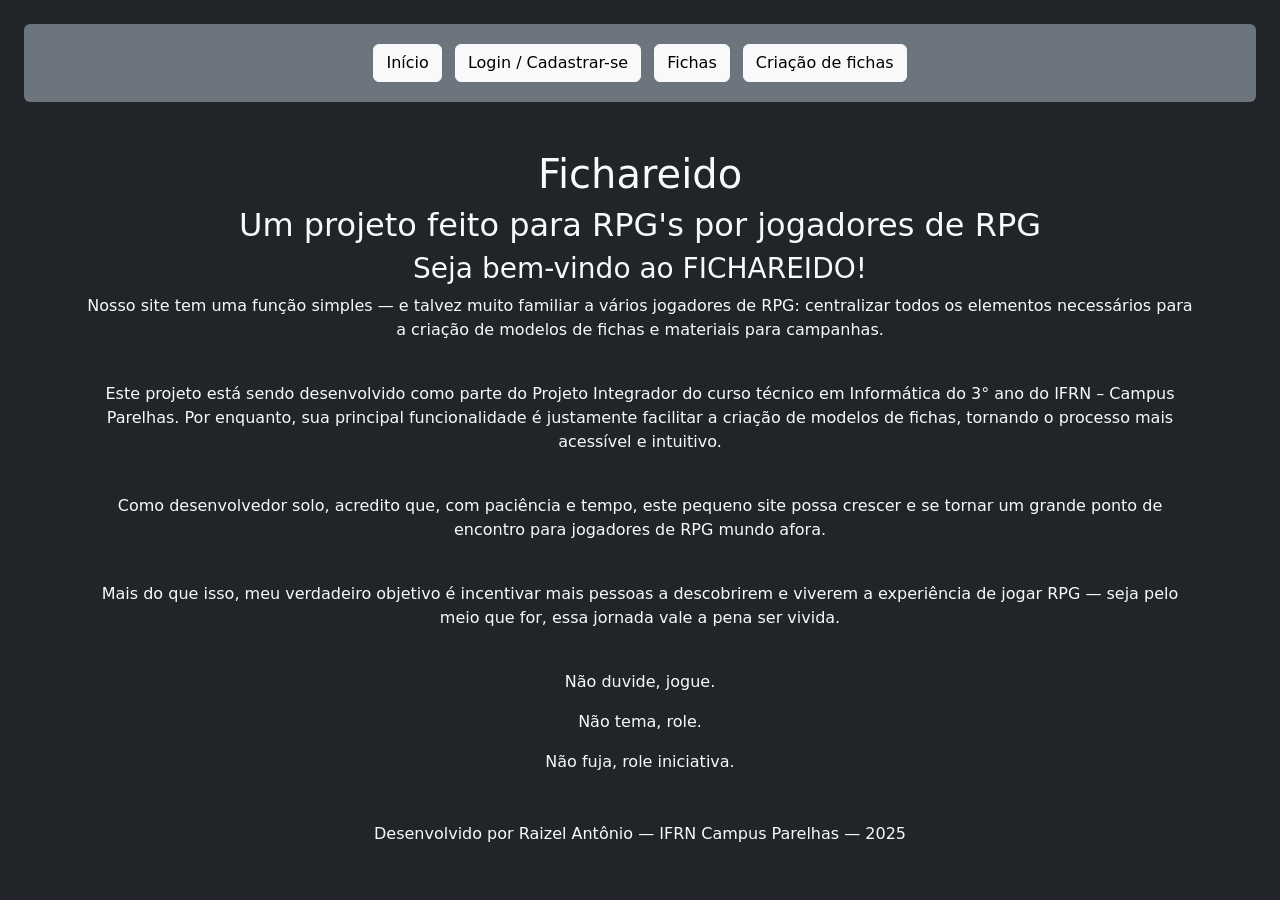
<file: frontend/Index.html>
<!doctype html>
<html lang="pt-br">
  <head>
    <meta charset="UTF-8" />
    <meta name="viewport" content="width=device-width, initial-scale=1.0" />
    <title>Fichareido - Login</title>
    <link
      href="https://cdn.jsdelivr.net/npm/bootstrap@5.3.2/dist/css/bootstrap.min.css"
      rel="stylesheet"
    />
  </head>

  <body class="bg-dark text-light text-center p-4">
    <section id="Cabecalho_Index">
      <header id="Botoes_Cabecalho" class="bg-secondary p-3 rounded">
        <a href="Index.html" class="btn btn-light m-1">Início</a>
        <a href="Paginas/Login.html" class="btn btn-light m-1"
          >Login / Cadastrar-se</a
        >
        <a href="Paginas/Fichas.html" class="btn btn-light m-1">Fichas</a>
        <a href="Paginas/Criacao.html" class="btn btn-light m-1"
          >Criação de fichas</a
        >
      </header>
    </section>

    <main class="container mt-5">
      <header>
        <h1 id="titulo-principal" class="">Fichareido</h1>
      </header>

      <section>
        <aside>
          <!-- Conjunto de adereços para o Lado esquerdo da página, penso em algo com imagens ilustrativas pelos lados e um trecho principal ao meio-->
        </aside>
        <aside><!-- Conjunto de adereços para o lado direito--></aside>
      </section>

      <section>
        <!-- Seção de texto principal, explicação do projeto, situação atual e afins-->
        <h2>Um projeto feito para RPG's por jogadores de RPG</h2>
        <h3>Seja bem-vindo ao FICHAREIDO!</h3>

        <p>
          Nosso site tem uma função simples — e talvez muito familiar a vários
          jogadores de RPG: centralizar todos os elementos necessários para a
          criação de modelos de fichas e materiais para campanhas.
        </p>
        <br />

        <p>
          Este projeto está sendo desenvolvido como parte do Projeto Integrador
          do curso técnico em Informática do 3° ano do IFRN – Campus Parelhas.
          Por enquanto, sua principal funcionalidade é justamente facilitar a
          criação de modelos de fichas, tornando o processo mais acessível e
          intuitivo.
        </p>
        <br />

        <p>
          Como desenvolvedor solo, acredito que, com paciência e tempo, este
          pequeno site possa crescer e se tornar um grande ponto de encontro
          para jogadores de RPG mundo afora.
        </p>
        <br />

        <p>
          Mais do que isso, meu verdadeiro objetivo é incentivar mais pessoas a
          descobrirem e viverem a experiência de jogar RPG — seja pelo meio que
          for, essa jornada vale a pena ser vivida.
        </p>
        <br />

        <p>Não duvide, jogue.</p>
        <p>Não tema, role.</p>
        <p>Não fuja, role iniciativa.</p>
      </section>

      <footer class="mt-5">
        <!-- Informções a mais e complementares-->
        <p>Desenvolvido por Raizel Antônio — IFRN Campus Parelhas — 2025</p>
      </footer>
    </main>
    <script src="JS/main.js"></script>
  </body>
</html>
</file>
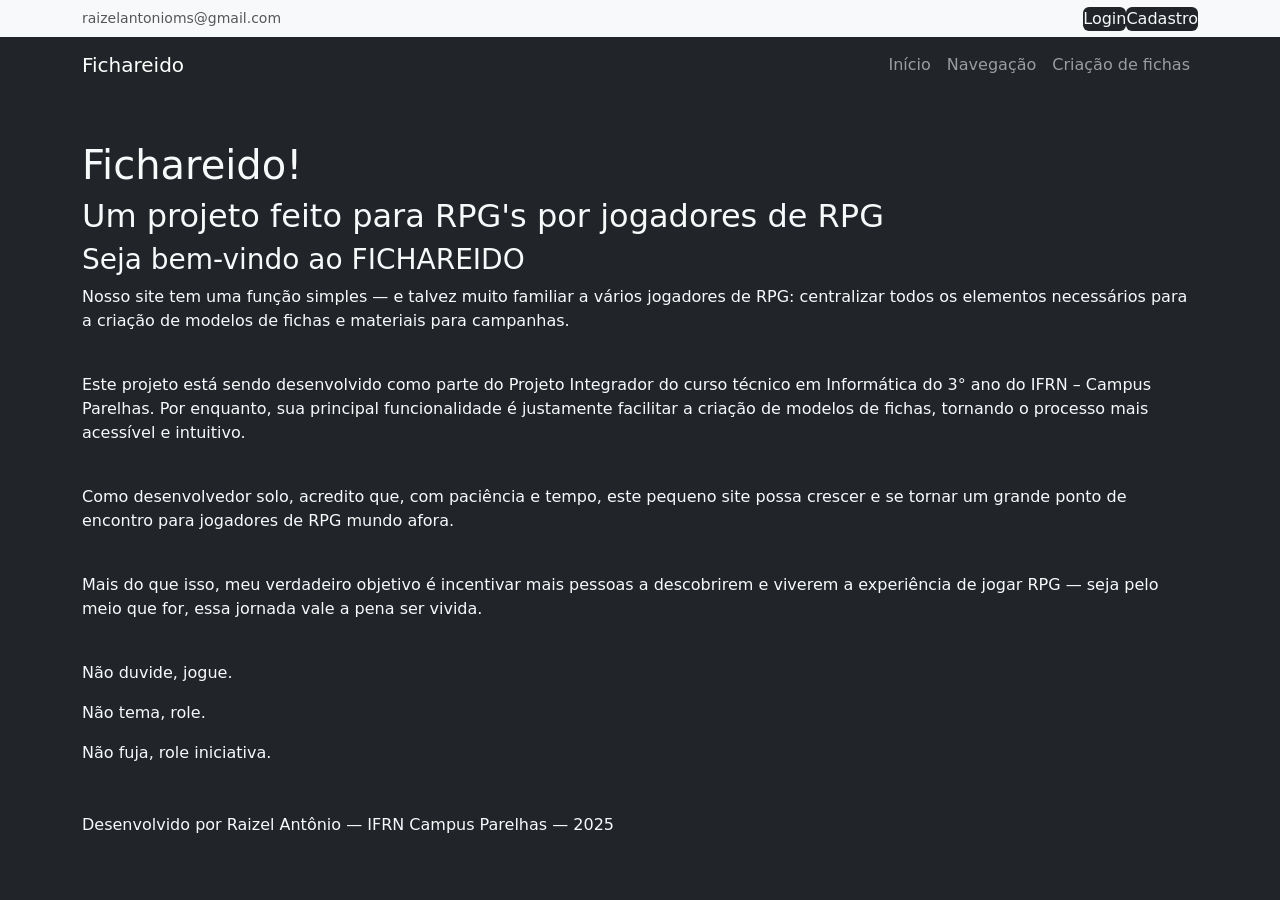
<file: Repaginação/Testes.html>
<!doctype html>
<html lang="en">
  <head>
    <meta charset="UTF-8" />
    <meta name="viewport" content="width=device-width, initial-scale=1.0" />
    <title>Document</title>
    <link
      href="https://cdn.jsdelivr.net/npm/bootstrap@5.3.2/dist/css/bootstrap.min.css"
      rel="stylesheet"
    />
  </head>
  <body class="bg-dark text-light">
    <header class="sticky-top">
      <div class="navbar navbar-light bg-light py-0">
        <div class="container d-flex justify-content-between">
          <span class="navbar-text small">raizelantonioms@gmail.com</span>
          <div class="d-flex">
            <a href="#" class="bg-dark rounded nav-link">Login </a>
            <a href="#" class="bg-dark rounded nav-link">Cadastro</a>
          </div>
        </div>
      </div>

      <nav class="navbar navbar-expand-lg navbar-dark bg-dark">
        <div class="container">
          <a class="navbar-brand" href="#">Fichareido</a>
          <button
            class="navbar-toggler"
            type="button"
            data-bs-toggle="collapse"
            data-bs-target="#navbarMain"
          >
            <span class="navbar-toggler-icon"></span>
          </button>
          <div class="collapse navbar-collapse" id="navbarMain">
            <ul class="navbar-nav ms-auto">
              <li class="nav-item"><a class="nav-link" href="#">Início</a></li>
              <li class="nav-item">
                <a class="nav-link" href="#">Navegação</a>
              </li>
              <li class="nav-item">
                <a class="nav-link" href="#">Criação de fichas</a>
              </li>
            </ul>
          </div>
        </div>
      </nav>
    </header>

    <main class="container mt-5">
      <header>
        <h1 id="titulo-principal" class="">Fichareido!</h1>
      </header>

      <section>
        <aside>
          <!-- Conjunto de adereços para o Lado esquerdo da página, penso em algo com imagens ilustrativas pelos lados e um trecho principal ao meio-->
        </aside>
        <aside><!-- Conjunto de adereços para o lado direito--></aside>
      </section>

      <section>
        <!-- Seção de texto principal, explicação do projeto, situação atual e afins-->
        <h2>Um projeto feito para RPG's por jogadores de RPG</h2>
        <h3>Seja bem-vindo ao FICHAREIDO</h3>

        <p>
          Nosso site tem uma função simples — e talvez muito familiar a vários
          jogadores de RPG: centralizar todos os elementos necessários para a
          criação de modelos de fichas e materiais para campanhas.
        </p>
        <br />

        <p>
          Este projeto está sendo desenvolvido como parte do Projeto Integrador
          do curso técnico em Informática do 3° ano do IFRN – Campus Parelhas.
          Por enquanto, sua principal funcionalidade é justamente facilitar a
          criação de modelos de fichas, tornando o processo mais acessível e
          intuitivo.
        </p>
        <br />

        <p>
          Como desenvolvedor solo, acredito que, com paciência e tempo, este
          pequeno site possa crescer e se tornar um grande ponto de encontro
          para jogadores de RPG mundo afora.
        </p>
        <br />

        <p>
          Mais do que isso, meu verdadeiro objetivo é incentivar mais pessoas a
          descobrirem e viverem a experiência de jogar RPG — seja pelo meio que
          for, essa jornada vale a pena ser vivida.
        </p>
        <br />

        <p>Não duvide, jogue.</p>
        <p>Não tema, role.</p>
        <p>Não fuja, role iniciativa.</p>
      </section>

      <footer class="mt-5">
        <!-- Informções a mais e complementares-->
        <p>Desenvolvido por Raizel Antônio — IFRN Campus Parelhas — 2025</p>
      </footer>
    </main>
  </body>
</html>
</file>
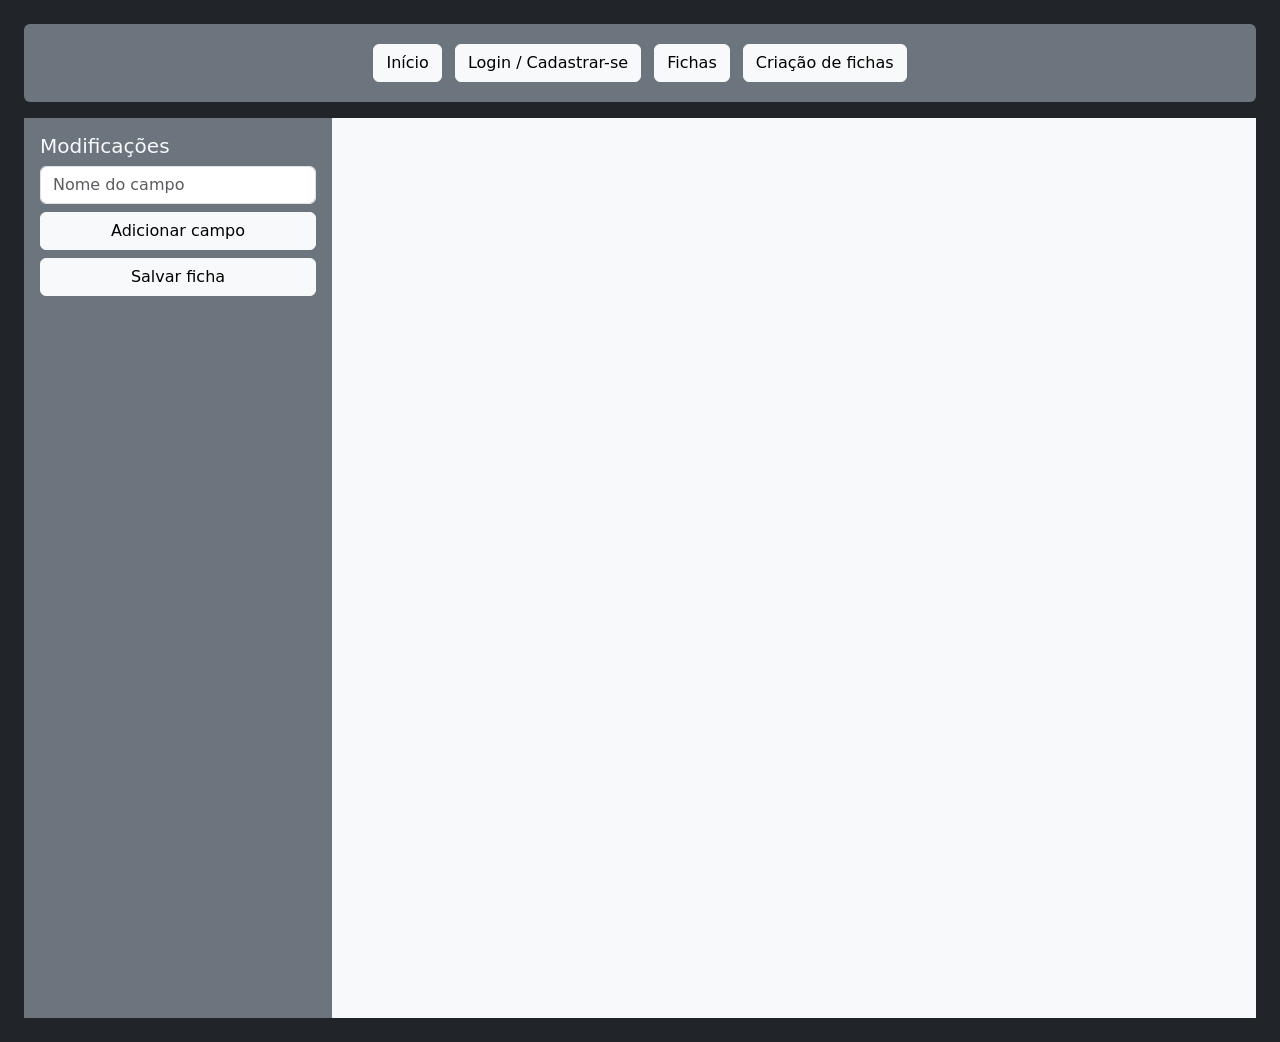
<file: frontend/Paginas/Criacao.html>
<!doctype html>
<html lang="en">
  <head>
    <meta charset="UTF-8" />
    <meta name="viewport" content="width=device-width, initial-scale=1.0" />
    <title>Fichareido - Fichas</title>
    <!-- Boosttrap-->
    <link
      href="https://cdn.jsdelivr.net/npm/bootstrap@5.3.2/dist/css/bootstrap.min.css"
      rel="stylesheet"
    />

    <!-- CSS -->
    <link href="/frontend/Arquivos_Css/Criacao.css" rel="stylesheet" />
  </head>
  <body class="bg-dark text-light p-4">
    <section id="Cabecalho_Index">
      <header
        id="Botoes_Cabecalho"
        class="bg-secondary p-3 rounded text-center"
      >
        <a href="/frontend/Index.html" class="btn btn-light m-1">Início</a>
        <a href="Login.html" class="btn btn-light m-1">Login / Cadastrar-se</a>
        <a href="Fichas.html" class="btn btn-light m-1">Fichas</a>
        <a href="Criacao.html" class="btn btn-light m-1">Criação de fichas</a>
      </header>
    </section>
    <main class="container-fluid mt-3">
      <div class="row min-vh-100">
        <nav id="menu-lateral" class="col-3 bg-secondary p-3">
          <h5>Modificações</h5>
          <ul class="lista-comandos">
            <li>
              <input
                type="text"
                id="nomeCampo"
                placeholder="Nome do campo"
                class="form-control mb-2"
              />
            </li>
            <li>
              <button
                class="btn btn-light w-100 mb-2"
                data-bs-toggle="modal"
                data-bs-target="#modalCampo"
              >
                Adicionar campo
              </button>
            </li>
            <li>
              <button id="btnSalvar" class="btn btn-light w-100">
                Salvar ficha
              </button>
            </li>
          </ul>
        </nav>

        <section
          id="pagina-ficha"
          class="col-9 bg-light text-dark p-4"
        ></section>
      </div>
    </main>
    <div class="modal fade" id="modalCampo" tabindex="-1" aria-hidden="true">
      <div class="modal-dialog modal-dialog-centered">
        <div class="modal-content text-dark">
          <div class="modal-header">
            <h5 class="modal-title">Tipo de campo</h5>
            <button
              type="button"
              class="btn-close"
              data-bs-dismiss="modal"
            ></button>
          </div>

          <div class="modal-body">
            <p>Escolha o tipo do campo:</p>

            <button id="campoTexto" class="btn btn-secondary w-100 mb-2">
              Texto
            </button>

            <button id="campoNumero" class="btn btn-secondary w-100">
              Número
            </button>
          </div>
        </div>
      </div>
    </div>
  </body>
  <script src="https://cdn.jsdelivr.net/npm/bootstrap@5.3.2/dist/js/bootstrap.bundle.min.js"></script>
  <script src="/frontend/JS/criacao_campo.js"></script>
</html>
</file>
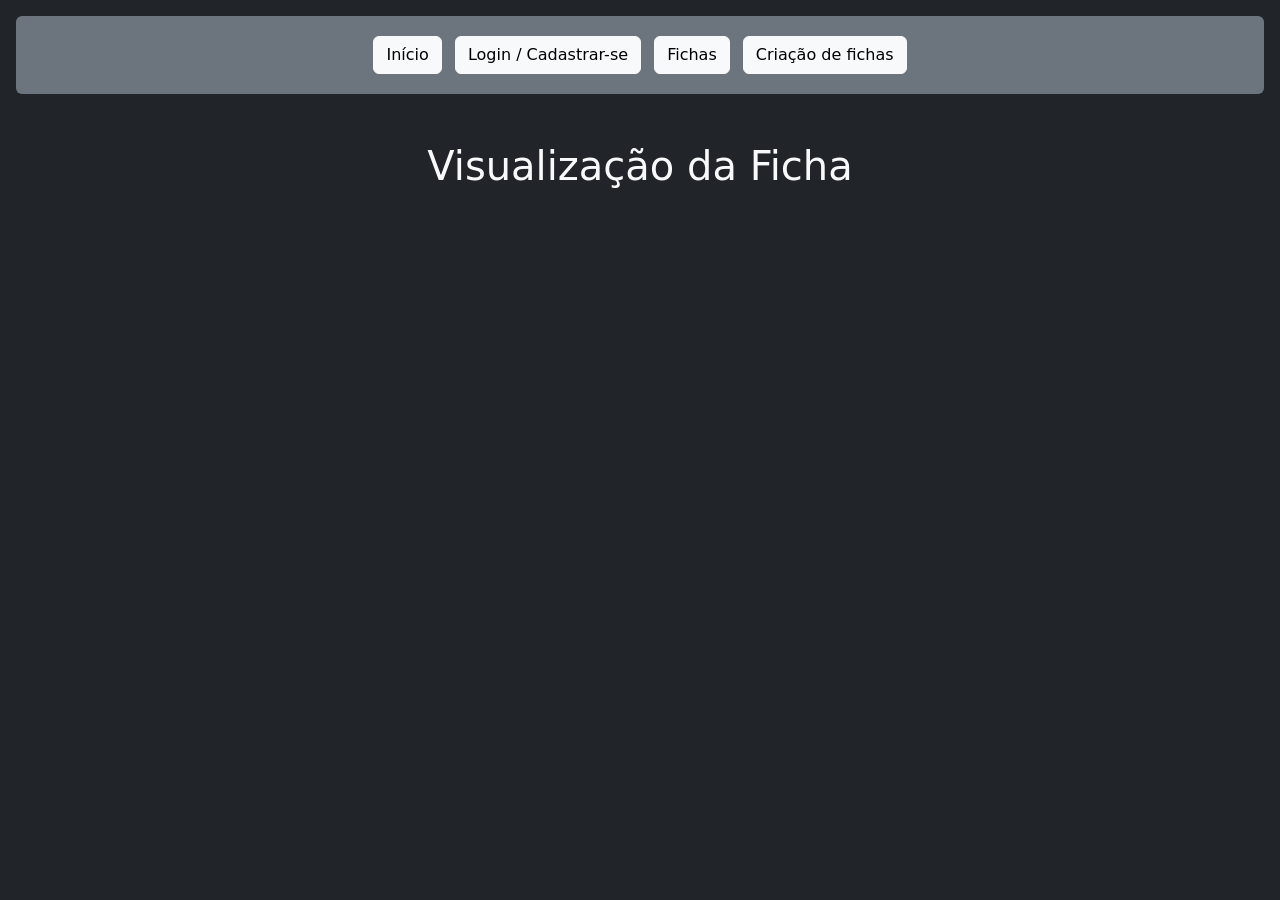
<file: frontend/Paginas/Fichas.html>
<!doctype html>
<html lang="pt-br">
  <head>
    <meta charset="UTF-8" />
    <meta name="viewport" content="width=device-width, initial-scale=1.0" />
    <title>Fichareido - Fichas</title>
    <link
      href="https://cdn.jsdelivr.net/npm/bootstrap@5.3.2/dist/css/bootstrap.min.css"
      rel="stylesheet"
    />
  </head>

  <body class="bg-dark text-light text-center p-3">
    <section id="Cabecalho_Index">
      <header id="Botoes_Cabecalho" class="bg-secondary p-3 rounded">
        <a href="/frontend/Index.html" class="btn btn-light m-1">Início</a>
        <a href="Login.html" class="btn btn-light m-1">Login / Cadastrar-se</a>
        <a href="Fichas.html" class="btn btn-light m-1">Fichas</a>
        <a href="Criacao.html" class="btn btn-light m-1">Criação de fichas</a>
      </header>

      <main class="container mt-5">
        <h1 class="mb-4">Visualização da Ficha</h1>
        <div id="lista-modelos"></div>
      </main>

      <script src="/frontend/JS/fichas_busca.js"></script>
    </section>
  </body>
</html>
</file>
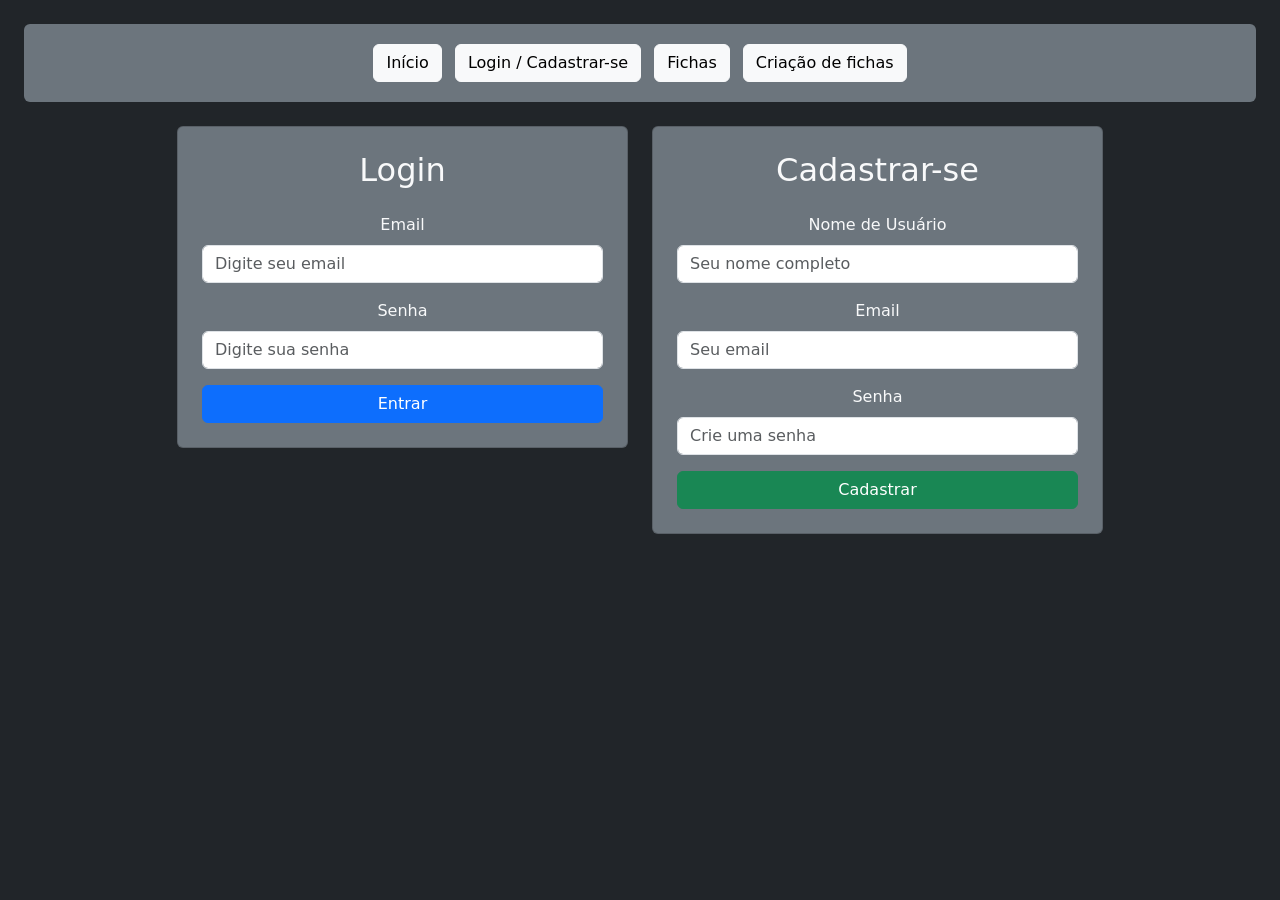
<file: frontend/Paginas/Login.html>
<!doctype html>
<html lang="pt-br">
  <head>
    <meta charset="UTF-8" />
    <meta name="viewport" content="width=device-width, initial-scale=1.0" />
    <title>Fichareido - Login</title>
    <link
      href="https://cdn.jsdelivr.net/npm/bootstrap@5.3.2/dist/css/bootstrap.min.css"
      rel="stylesheet"
    />
  </head>

  <body class="bg-dark text-light text-center p-4">
    <section id="Cabecalho_Index">
      <header
        id="Botoes_Cabecalho"
        class="bg-secondary p-3 rounded text-center"
      >
        <a href="/frontend/Index.html" class="btn btn-light m-1">Início</a>
        <a href="Login.html" class="btn btn-light m-1">Login / Cadastrar-se</a>
        <a href="Fichas.html" class="btn btn-light m-1">Fichas</a>
        <a href="Criacao.html" class="btn btn-light m-1">Criação de fichas</a>
      </header>
    </section>

    <main class="container mt-4">
      <div class="row justify-content-center">
        <div class="col-md-5">
          <div class="card bg-secondary text-light p-4">
            <h2 class="mb-4">Login</h2>
            <form id="formLogin">
              <!-- Aqui -->
              <div class="mb-3">
                <label for="emailLogin" class="form-label">Email</label>
                <input
                  type="email"
                  class="form-control"
                  id="emailLogin"
                  name="email"
                  placeholder="Digite seu email"
                />
              </div>
              <div class="mb-3">
                <label for="senhaLogin" class="form-label">Senha</label>
                <input
                  type="password"
                  class="form-control"
                  id="senhaLogin"
                  name="senha"
                  placeholder="Digite sua senha"
                />
              </div>
              <button type="submit" class="btn btn-primary w-100">
                Entrar
              </button>
            </form>
          </div>
        </div>

        <div class="col-md-5 mt-4 mt-md-0">
          <div class="card bg-secondary text-light p-4">
            <h2 class="mb-4">Cadastrar-se</h2>
            <form id="formCadastro">
              <!-- Aqui -->
              <div class="mb-3">
                <label for="nomeCadastro" class="form-label"
                  >Nome de Usuário</label
                >
                <input
                  type="text"
                  class="form-control"
                  id="nomeCadastro"
                  name="username"
                  placeholder="Seu nome completo"
                />
              </div>
              <div class="mb-3">
                <label for="emailCadastro" class="form-label">Email</label>
                <input
                  type="email"
                  class="form-control"
                  id="emailCadastro"
                  name="email"
                  placeholder="Seu email"
                />
              </div>
              <div class="mb-3">
                <label for="senhaCadastro" class="form-label">Senha</label>
                <input
                  type="password"
                  class="form-control"
                  id="senhaCadastro"
                  name="senha"
                  placeholder="Crie uma senha"
                />
              </div>
              <button type="submit" class="btn btn-success w-100">
                Cadastrar
              </button>
            </form>
          </div>
        </div>
      </div>
    </main>
    <script src="/frontend/JS/login.js"></script>
  </body>
</html>
</file>
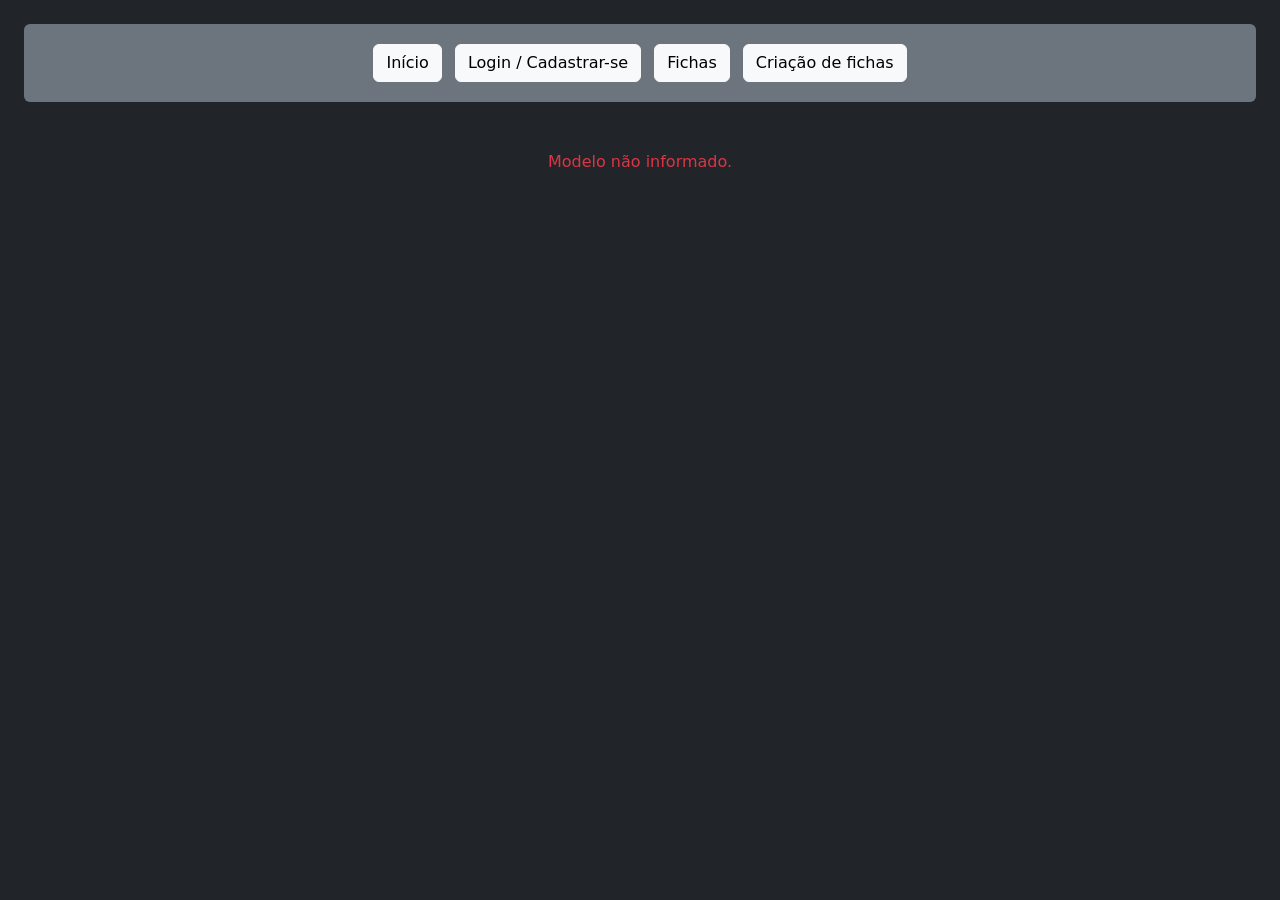
<file: frontend/Paginas/VisualizarFicha.html>
<!doctype html>
<html lang="pt-br">
  <head>
    <meta charset="UTF-8" />
    <meta name="viewport" content="width=device-width, initial-scale=1.0" />
    <title>Fichareido - Login</title>
    <link
      href="https://cdn.jsdelivr.net/npm/bootstrap@5.3.2/dist/css/bootstrap.min.css"
      rel="stylesheet"
    />
  </head>

  <body class="bg-dark text-light text-center p-4">
    <section id="Cabecalho_Index">
      <header id="Botoes_Cabecalho" class="bg-secondary p-3 rounded">
        <a href="/frontend/Index.html" class="btn btn-light m-1">Início</a>
        <a href="Login.html" class="btn btn-light m-1">Login / Cadastrar-se</a>
        <a href="Fichas.html" class="btn btn-light m-1">Fichas</a>
        <a href="Criacao.html" class="btn btn-light m-1">Criação de fichas</a>
      </header>
    </section>

    <main class="container mt-5">
      <h1 id="titulo" class="mb-4"></h1>
      <div id="pagina-ficha"></div>
    </main>

    <script src="/frontend/JS/vizualizar_ficha.js"></script>
  </body>
</html>
</file>
<file: frontend/Arquivos_Css/Criacao.css>
ul {
  list-style-type: none;
  padding: 0;
}

#pagina-ficha {
  background: white;
  color: black;

  display: grid;
  grid-auto-flow: column; /* preenche coluna primeiro */
  grid-template-rows: repeat(20, auto); /* LIMITE DE LINHAS */
  gap: 12px;

  min-height: 90vh; /* agura da folha */
}

.campo-ficha {
  border: 1px solid #ccc;
  padding: 8px;
  border-radius: 6px;
  background: #f8f9fa;
}

.campo-ficha label {
  font-size: 0.85rem;
  font-weight: bold;
}
</file>
